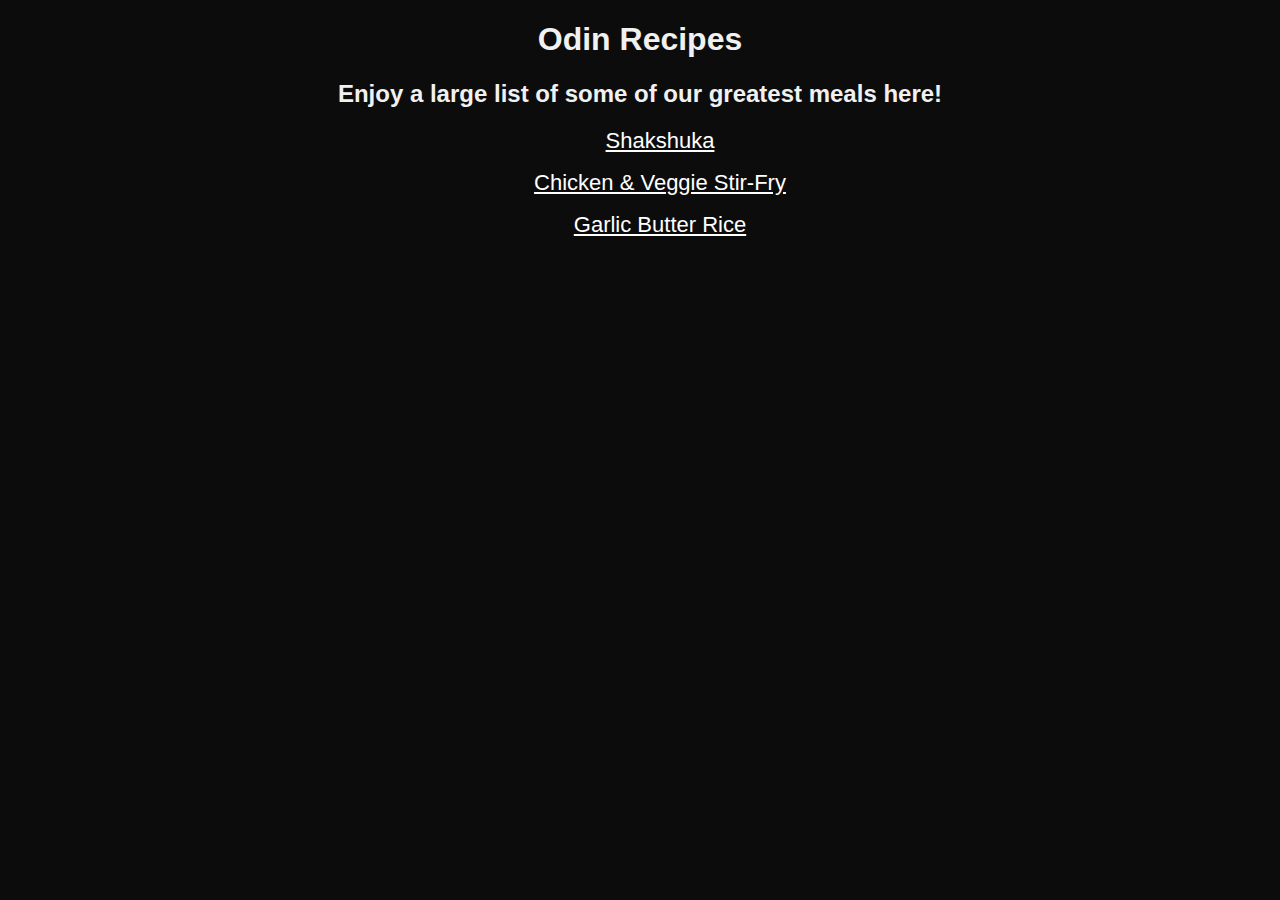
<file: index.html>
<!DOCTYPE html>
<html lang="en">
    <head>
        <meta charset="UTF-8">
        <meta http-equiv="X-UA-Compatible" content="IE=edge">
        <meta name="viewport" content="width=device-width, initial-scale=1.0">
        <link rel="stylesheet" type="text/css" href="styles.css">
        <title>The Odin Recipe</title>
    </head>

    <body>
        <h1 class="header-style">Odin Recipes</h1>
            <h2 class="header-style">Enjoy a large list of some of our greatest meals here!</h2>
                <ul>
                    <p><a class="link-size" href="recipes/shakshuka.html">Shakshuka</a></p>
                    <p><a class="link-size" href="recipes/chkn_stir_fry.html">Chicken & Veggie Stir-Fry</a></p>
                    <p><a class="link-size" href="recipes/garlic_butter_rice.html">Garlic Butter Rice</a></p>
                </ul>
    </body>
</html>
</file>
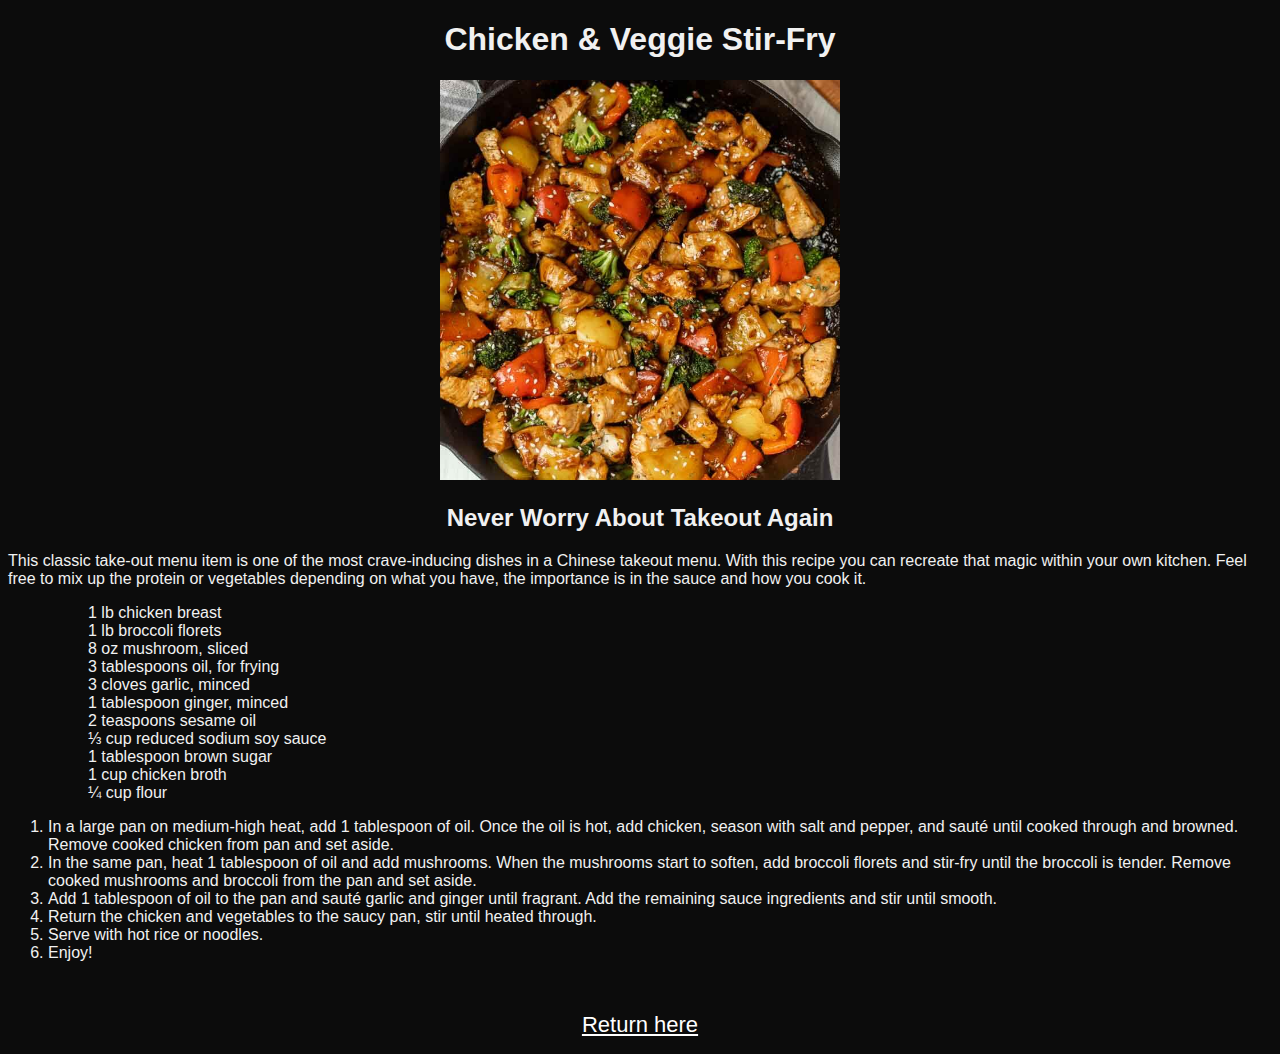
<file: recipes/chkn_stir_fry.html>
<!DOCTYPE html>
<html lang="en">
    <head>
        <meta charset="UTF-8">
        <meta http-equiv="X-UA-Compatible" content="IE=edge">
        <meta name="viewport" content="width=device-width, initial-scale=1.0">
        <link rel="stylesheet" type="text/css" href="../styles.css">
        <title>The Odin Recipe</title>
    </head>

    <body>
        <h1 class="h1 header-style">Chicken & Veggie Stir-Fry</h1>
        <div><img class ="food-image proportioned" src="../stir_fry_veggie.jpg" alt="Veggies and chicken stirred fried in a bowl"></div> 

        <h2 class="h2 header-style">Never Worry About Takeout Again</h2>

        <p id="para">This classic take-out menu item is one of the most crave-inducing dishes in a Chinese takeout menu. With this recipe you can recreate that magic within your own kitchen. Feel free to mix up the protein or vegetables depending on what you have, the importance is in the sauce and how you cook it.</p>

        <div class="list-align">
            <ol>
                <ul>1 lb chicken breast</ul>
                <ul>1 lb broccoli florets</ul>
                <ul>8 oz mushroom, sliced</ul>
                <ul>3 tablespoons oil, for frying</ul>
                <ul>3 cloves garlic, minced</ul>
                <ul>1 tablespoon ginger, minced</ul>
                <ul>2 teaspoons sesame oil</ul>
                <ul>⅓ cup reduced sodium soy sauce</ul>
                <ul>1 tablespoon brown sugar</ul>
                <ul>1 cup chicken broth</ul>
                <ul>¼ cup flour</ul>
            </ol>
        </div>

        <div class="list-align">
            <ol>
                <li>In a large pan on medium-high heat, add 1 tablespoon of oil. Once the oil is hot, add chicken, season with salt and pepper, and sauté until cooked through and browned. Remove cooked chicken from pan and set aside.</li>
                <li>In the same pan, heat 1 tablespoon of oil and add mushrooms. When the mushrooms start to soften, add broccoli florets and stir-fry until the broccoli is tender. Remove cooked mushrooms and broccoli from the pan and set aside.</li>
                <li>Add 1 tablespoon of oil to the pan and sauté garlic and ginger until fragrant. Add the remaining sauce ingredients and stir until smooth.</li>
                <li>Return the chicken and vegetables to the saucy pan, stir until heated through.</li>
                <li>Serve with hot rice or noodles.</li>
                <li>Enjoy!</li>
            </ol>
        </div> 

        <br>
        <p><a class="link-size" href="../index.html">Return here</a></p>

    </body>
</html>
</file>
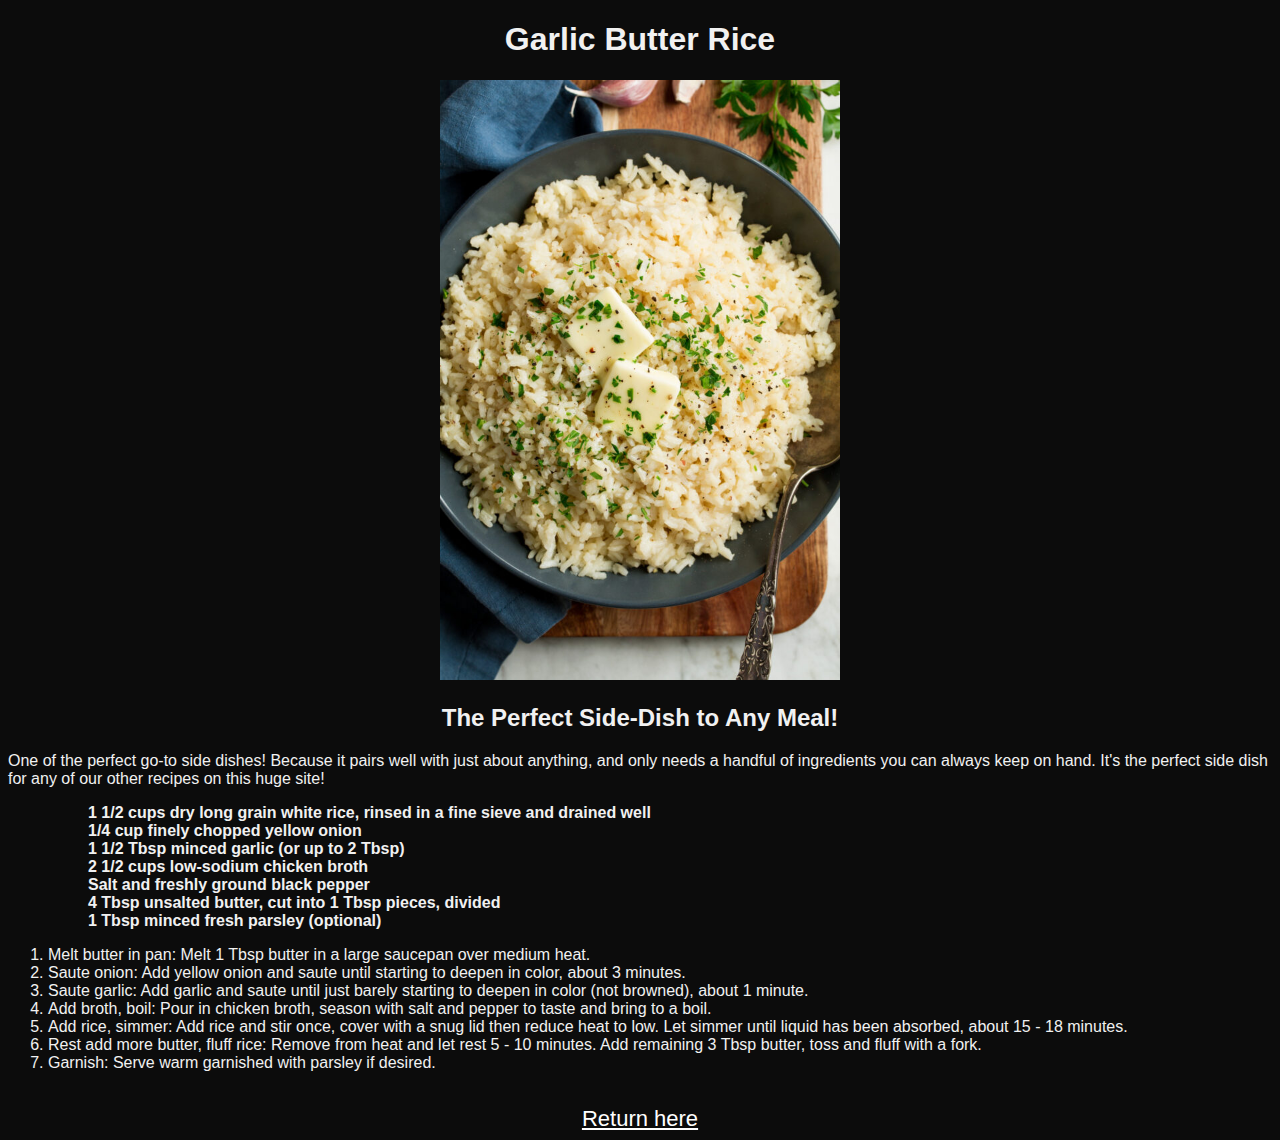
<file: recipes/garlic_butter_rice.html>
<!DOCTYPE html>
<html lang="en">
    <head>
        <meta charset="UTF-8">
        <meta http-equiv="X-UA-Compatible" content="IE=edge">
        <meta name="viewport" content="width=device-width, initial-scale=1.0">
        <link rel="stylesheet" type="text/css" href="../styles.css">
        <title>The Odin Recipe</title>
    </head>

    <body>
        <h1 class="h1 header-style">Garlic Butter Rice</h1>
        <div><img class="food-image proportioned" src="../garlic_butter_rice.jpg" alt="Garlic butter rice in a bowl"></div> 
        
        <h2 class="h2 header-style">The Perfect Side-Dish to Any Meal!</h2>
        
        <p id="para">One of the perfect go-to side dishes! Because it pairs well with just about anything, and only needs a handful of ingredients you can always keep on hand. It's the perfect side dish for any of our other recipes on this huge site!</p>

        <div class="unordered list-align">
            <ol>
                <ul>1 1/2 cups dry long grain white rice, rinsed in a fine sieve and drained well</ul>
                <ul>1/4 cup finely chopped yellow onion</ul>
                <ul>1 1/2 Tbsp minced garlic (or up to 2 Tbsp)</ul>
                <ul>2 1/2 cups low-sodium chicken broth</ul>
                <ul>Salt and freshly ground black pepper</ul>
                <ul>4 Tbsp unsalted butter, cut into 1 Tbsp pieces, divided</ul>
                <ul>1 Tbsp minced fresh parsley (optional)</ul>
            </ol>
        </div>

        <div class="ordered list-align">
            <ol>
                <li>Melt butter in pan: Melt 1 Tbsp butter in a large saucepan over medium heat.</li>
                <li>Saute onion: Add yellow onion and saute until starting to deepen in color, about 3 minutes.</li>
                <li>Saute garlic: Add garlic and saute until just barely starting to deepen in color (not browned), about 1 minute.</li>
                <li>Add broth, boil: Pour in chicken broth, season with salt and pepper to taste and bring to a boil.</li>
                <li>Add rice, simmer: Add rice and stir once, cover with a snug lid then reduce heat to low. Let simmer until liquid has been absorbed, about 15 - 18 minutes.</li>
                <li>Rest add more butter, fluff rice: Remove from heat and let rest 5 - 10 minutes. Add remaining 3 Tbsp butter, toss and fluff with a fork.</li>
                <li>Garnish: Serve warm garnished with parsley if desired.</li>
            </ol>
        </div>

        <br>
        <a class="link-size" href="../index.html">Return here</a>

    </body>
</html>
</file>
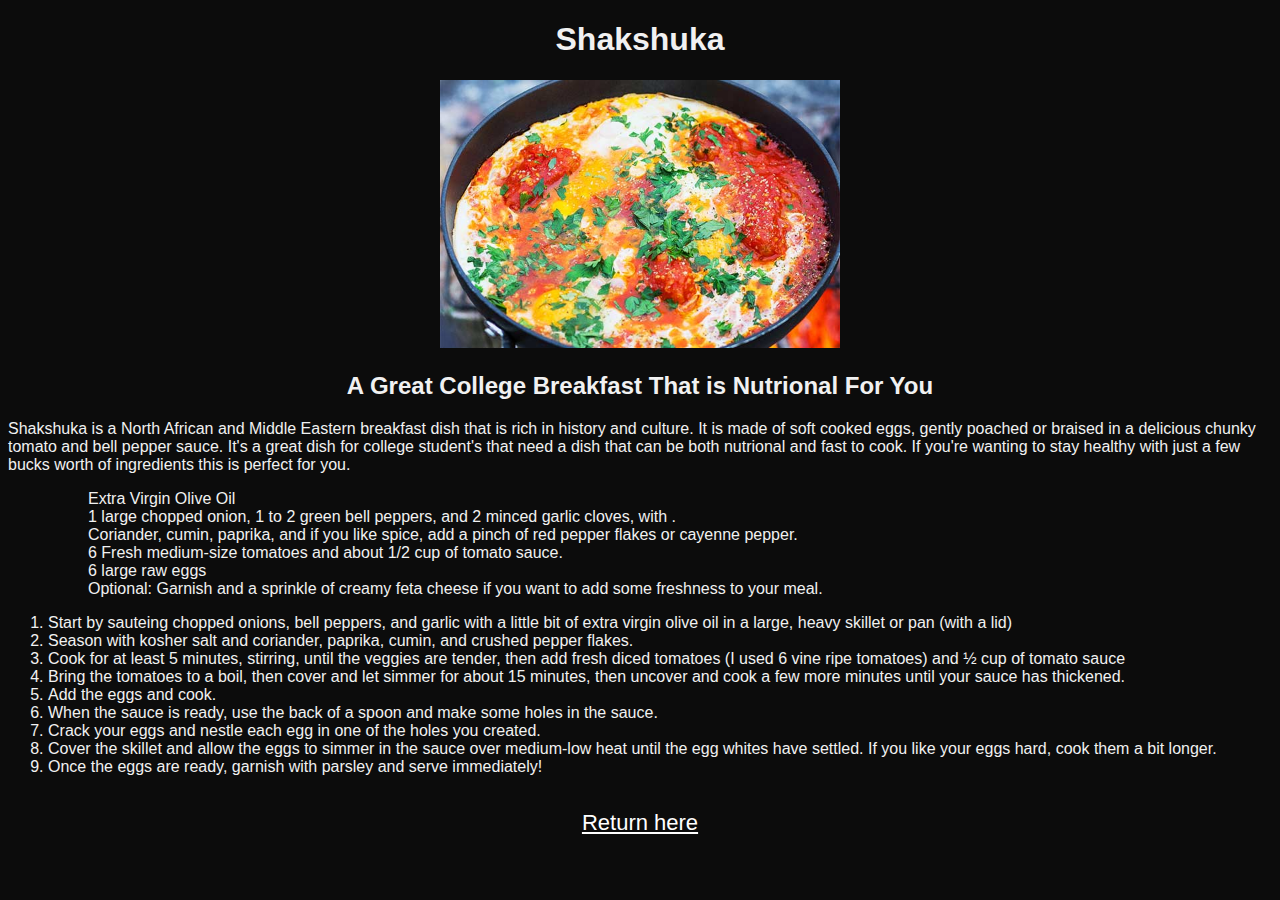
<file: recipes/shakshuka.html>
<!DOCTYPE html>
<html lang="en">
    <head>
        <meta charset="UTF-8">
        <meta http-equiv="X-UA-Compatible" content="IE=edge">
        <meta name="viewport" content="width=device-width, initial-scale=1.0">
        <link rel="stylesheet" type="text/css" href="../styles.css">
        <title>The Odin Recipe</title>
    </head>

    <body>
        <h1 class="h1 header-style">Shakshuka</h1>

        <div><img class="food-image proportioned" src="../shakshuka.jpg" alt="Gently poached eggs in tomato and bell pepper sauce"></div> 
        
        <h2 class="h2 header-style">A Great College Breakfast That is Nutrional For You</h2>
        
        <p id="para">Shakshuka is a North African and Middle Eastern breakfast dish that is rich in history and culture. It is made of soft cooked eggs, gently poached or braised in a delicious chunky tomato and bell pepper sauce. It's a great dish for college student's that need a dish that can be both nutrional and fast to cook. If you're wanting to stay healthy with just a few bucks worth of ingredients this is perfect for you.</p>

        <div class="list-align">
            <ol>
                <ul>Extra Virgin Olive Oil</ul>
                <ul>1 large chopped onion, 1 to 2 green bell peppers, and 2 minced garlic cloves, with .</ul>
                <ul>Coriander, cumin, paprika, and if you like spice, add a pinch of red pepper flakes or cayenne pepper.</ul>
                <ul>6 Fresh medium-size tomatoes and about 1/2 cup of tomato sauce.</ul>
                <ul>6 large raw eggs</ul>
                <ul>Optional: Garnish and a sprinkle of creamy feta cheese if you want to add some freshness to your meal.</ul>
            </ol>
        </div>

        <div class="list-align">
            <ol>
                <li> Start by sauteing chopped onions, bell peppers, and garlic with a little bit of extra virgin olive oil in a large, heavy skillet or pan (with a lid)</li>
                <li>Season with kosher salt and coriander, paprika, cumin, and crushed pepper flakes.</li>
                <li>Cook for at least 5 minutes, stirring, until the veggies are tender, then add fresh diced tomatoes (I used 6 vine ripe tomatoes) and ½ cup of tomato sauce</li>
                <li>Bring the tomatoes to a boil, then cover and let simmer for about 15 minutes, then uncover and cook a few more minutes until your sauce has thickened.</li>
                <li>Add the eggs and cook.</li>
                <li>When the sauce is ready, use the back of a spoon and make some holes in the sauce.</li>
                <li>Crack your eggs and nestle each egg in one of the holes you created.</li>
                <li>Cover the skillet and allow the eggs to simmer in the sauce over medium-low heat until the egg whites have settled. If you like your eggs hard, cook them a bit longer.</li>
                <li>Once the eggs are ready, garnish with parsley and serve immediately!</li>
            </ol>
        </div>

        <br>
        <a class="link-size" href="../index.html">Return here</a>

    </body>
</html>
</file>
<file: styles.css>
body {
    font-family: Arial, serif;
    background-color: rgb(12, 12, 12);
    text-align: center;
  }

#para,
.list-align,
.button,
.header-style {
    color: #f1f1f1;
}

.food-image.proportioned {
    height: auto;
    width: 400px
}

.unordered.list-align {
    text-align: left;
    font-weight: bold;
}

.list-align {
    text-align: left;
}

.button {
    background-color: white;
}

.link-size {
    font-size: 22px;
    color: white
}

#para{
    text-align: left;
}

.h1 {
    font-family: Helvetica, serif;
}

.h2 {
    font-family: Helvetica, serif;
}
</file>
